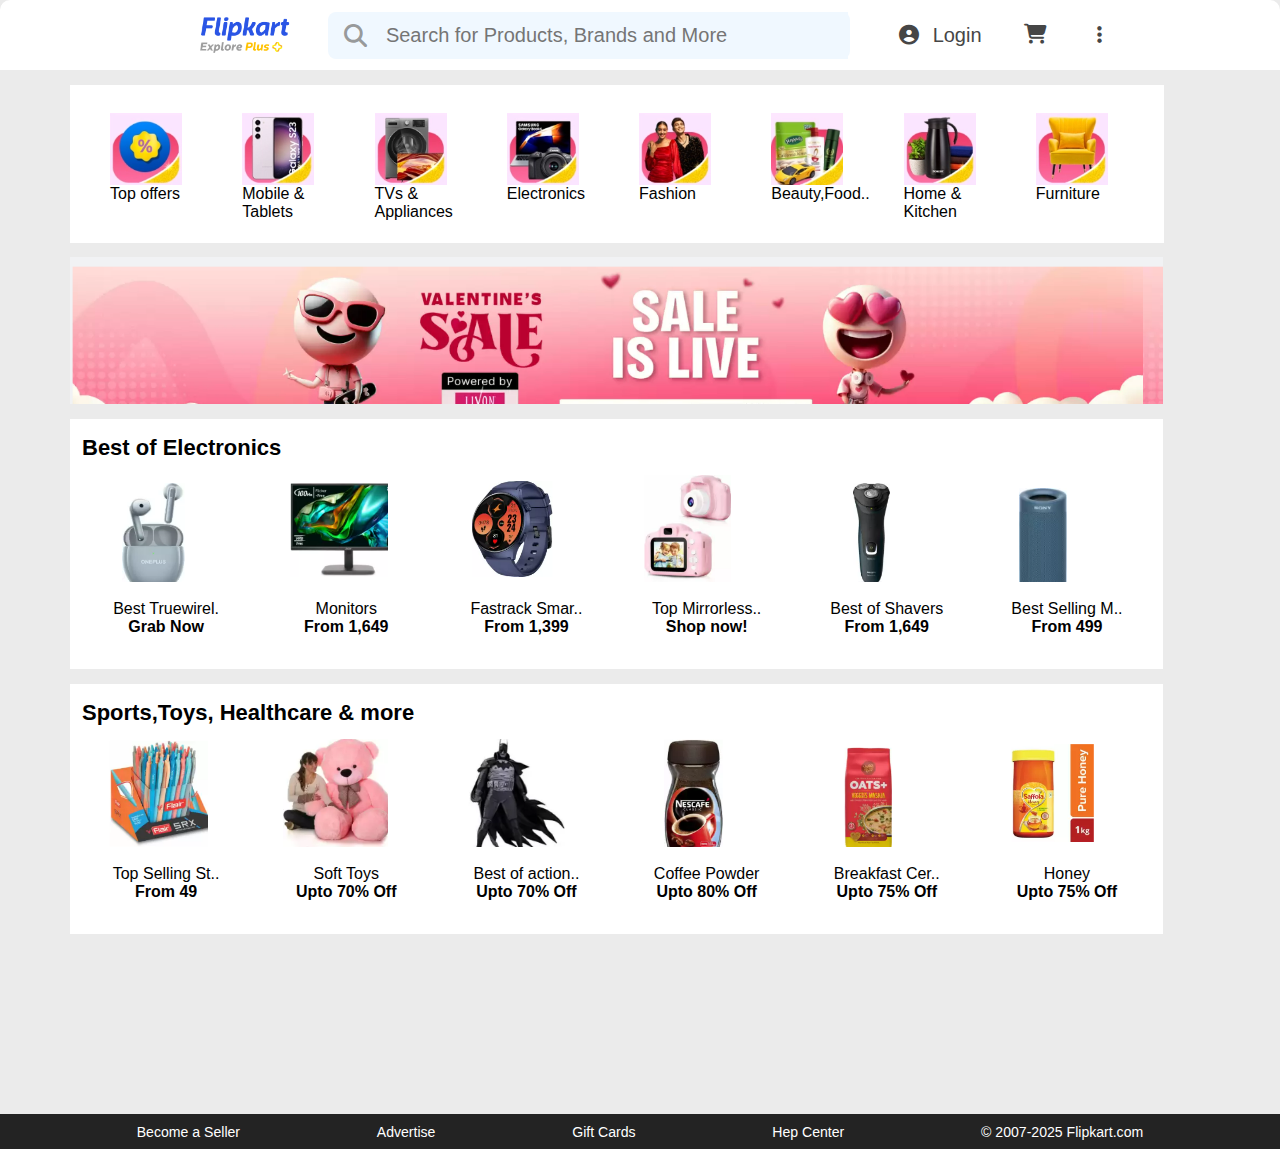
<file: index.html>
<!DOCTYPE html>
<html lang="en">
<head>
    <meta charset="UTF-8">
    <meta name="viewport" content="width=device-width, initial-scale=1.0">
    <title>Online Shopping Site for Mobiles,</title>
    <link rel="stylesheet" href="https://cdnjs.cloudflare.com/ajax/libs/font-awesome/6.7.2/css/all.min.css" integrity="sha512-Evv84Mr4kqVGRNSgIGL/F/aIDqQb7xQ2vcrdIwxfjThSH8CSR7PBEakCr51Ck+w+/U6swU2Im1vVX0SVk9ABhg==" crossorigin="anonymous" referrerpolicy="no-referrer" />
    <link rel="stylesheet" href="style.css">
</head>
<body>
        <div class="navbar">
            <header>
            <div class="nav-logo"></div>
            <div class="nav-content">
            <div class="search-icon">
           <i class="fa-solid fa-magnifying-glass"></i>
           </div>
            <input placeholder="Search for Products, Brands and More" class="nav-search">
            </div>
            <div class="nav-info">
            <div class="nav-login">
            <i class="fa-solid fa-circle-user"></i>
                <span>Login</span>
            </div>
            <div class="add-icon"><i class="fa-solid fa-cart-shopping"></i>
             </div>
            <div class="nav-dot"><i class="fa-solid fa-ellipsis-vertical"></i></div>
            </div>
            </header>
            </div>
         <div class="shop-section">
          <div  class="box-content">
        <div class="box1 box" style="background-image: url('h1.webp');"></div>
        <p>Top offers</p></div>
        <div  class="box-content">
        <div class="box2 box" style="background-image: url('h2.webp');"></div>
        <p>Mobile & Tablets</p></div>
        <div class="box-content">
        <div class="box3 box" style="background-image: url('h3.webp');"></div>
        <p>TVs & Appliances</p></div>
        <div class="box-content">
        <div class="box4 box"style="background-image: url('h4.webp');"></div>
        <p>Electronics</p></div>
        <div class="box-content">
        <div class="box5 box"style="background-image: url('h5.webp');"></div>
        <p>Fashion</p>
        </div>
        <div class="box-content">
        <div class="box6 box" style="background-image: url('h6.webp');"></div>
        <p>Beauty,Food..</p></div>
        <div class="box-content">
        <div class="box7 box"style="background-image: url('h9.webp');"></div>
        <p>Home & Kitchen</p></div>
        <div class="box-content">
        <div class="box8 box"style="background-image: url('h8.webp');"></div>
        <p>Furniture</p></div>
    </div>
    <div class="hero-section">
        <div class="image"></div>
    </div>
    </div>
    <div class="section">
        <div class="sec-1">Best of Electronics</div>
        <div class="sec-2">
        <div class="b-content">
            <div class="b1 bx" style="background-image: url('n1.png');"></div>
            Best Truewirel.
           <p> Grab Now</p>
        </div>
        <div class="b-content">
        <div class="b2 bx" style="background-image: url('n9.png');"></div>
           Monitors
        <p>From 1,649</p>
        </div>
        <div class="b-content">
        <div class="b3 bx" style="background-image: url('n4.png');"></div>
        Fastrack Smar..
        <p>From 1,399</p>
        </div>
        <div class="b-content">
        <div class="b4 bx" style="background-image: url('n7.png');"></div>
        Top Mirrorless..
        <p>Shop now!</p>
        </div>
        <div class="b-content">
        <div class="b5 bx" style="background-image: url('n8.png');"></div>
        Best of Shavers
        <p>From 1,649</p>
        </div>
        <div class="b-content">
        <div class="b6 bx" style="background-image: url('n5.png');"></div>
        Best Selling M..  
        <p>From 499</p>
        </div>
        </div>
        </div>
        <div class="section">
        <div class="sec-1 ">Sports,Toys, Healthcare & more</div>
            <div class="sec-2">
            <div class="b-content">
                <div class="b1 bx" style="background-image: url('s1.png');"></div>
                Top Selling St..
               <p> From 49</p>
            </div>
            <div class="b-content">
            <div class="b2 bx" style="background-image: url('s2.png');"></div>
               Soft Toys
            <p>Upto 70% Off</p>
            </div>
            <div class="b-content">
            <div class="b3 bx" style="background-image: url('s7.png');"></div>
            Best of action..
            <p>Upto 70% Off</p>
            </div>
            <div class="b-content">
            <div class="b4 bx" style="background-image: url('s4.png');"></div>
            Coffee Powder
            <p>Upto 80% Off</p>
            </div>
            <div class="b-content">
            <div class="b5 bx" style="background-image: url('s5.png');"></div>
            Breakfast Cer..
            <p>Upto 75% Off</p>
            </div>
            <div class="b-content">
            <div class="b6 bx" style="background-image: url('s6.png');"></div>
            Honey  
            <p>Upto 75% Off</p>
        </div>
        </div>
    </div>
    <div class="foot-panel">
        <a>Become a Seller</a>
        <a>Advertise</a>
        <a>Gift Cards</a>
        <a>Hep Center</a>
        <a>© 2007-2025 Flipkart.com</a>
    </div>

</body>
</html>
</file>
<file: style.css>
* {
    margin: 0;
    border: border-box;
    font-family : arial;
}
body {
    background-color: rgba(208, 207, 207, 0.417);
}
.navbar {
    height: 70px;
    width: 100%;
    display: flex;
    flex-direction: row;
    justify-content: space-evenly;
    align-items: center;
    background-color: white;
    border-top-left-radius: 10px;
    border-top-right-radius: 10px;
}
header {
    height: 46px;
    width: 996px;
    background-color: white;
    display: flex;
    align-items: center;
    justify-content: space-evenly;
    flex-direction: row;
    padding: 12px;
}
.nav-logo {
    height : 57px;
    width: 160px;
    background-image: url("kart.png");
    background-size: cover;
}
.nav-content {
    background-color: aliceblue;
    display: flex;
    flex-direction: row;
    justify-content: space-evenly;
    align-items: center;
    border-radius: 8px;
    height: 43px;
    width: 512px;
    padding: 2px;
    padding-left: 8px;
}
.search-icon {
    height: 43px;
    width: 45px;
    display: flex;
    align-items: center;
    color: rgba(128,128,128,0.8);
    padding-left: 8px;
    font-size: 23px;
}
.nav-search {
    height: 43px;
    width: 100%;
    font-size: 20px;
    border: none;
    background-color: aliceblue;
    padding: 2px;
}
.nav-info {
    height: 41px;
    width: 263px;
    display: flex;
    flex-direction: row;
    justify-content: space-evenly;
    align-items: center;
    font-size: 20px;
}
.nav-login {
    height: 41px;
    width: 110px;
    display: flex;
    flex-direction: row;
    justify-content: space-evenly;
    padding: 5px;
    align-items: center;
    color: rgb(70, 70, 70);
}
.add-icon {
    height: 24px;
    width: 44px;
    padding-left: 6px;
    padding-right: 6px; 
    color: rgb(70, 70, 70)
}
.nav-dot {
    padding: 8px;
    color: rgb(70, 70, 70);
    padding: 5px;
}
.shop-section {
    display: flex;
    flex-direction: row;
    justify-content: space-evenly;
    height: 134px;
    width: 1058px;
    background-color: white;
    margin-top: 15px;
    margin-right: 40px;
    margin-left: 70px;
    margin-bottom: 14px;
    padding: 12px;
    padding-left: 24px;
}
.box-content{
    padding: 16px;
    height: 100px;
    width : 130px;
}
.box {
    height: 72px;
    width: 72px;
    
    background-size: cover; 
}
p {
    font-size: 16px;
    font-weight: 200;
}
.hero-section {
    height: 147px;
    width: 1093px;
    margin-left: 70px;
    background-color: white;
}
.image {
    background-image: url("new.png");
    background-size: cover;
    height: 147px;
    width: 100%;
}
.hero-section,.shop-section,header:hover {
    cursor: pointer;
}
.sec-1 {
    height: 30px;
    font-size: 22px;
    font-weight: 580;
    padding: 16px 12px;
    margin-top: 15px;
    width: 100%;
}
.sec-2 {
    height: 150px;
    display: flex;
    justify-content: space-evenly;
    align-items: center;
    padding: 0px 6px 12px;
    background-color: white;
}
.section {
    height: 250px;
    width: 1093px;
    background-color: white;
    margin-left: 70px;
    margin-top: 15px;
    flex-wrap: wrap;
    margin-bottom: 15px;
}
.b-content {
    height: 200px;
    width: 172px;
    padding: 12px 24px;
    text-align: center;
}
.b-content p {
    text-align: center;
    font-weight: 600;
}
.bx {
    height: 108px;
    width: 108px;
    background-size: cover;
    margin: 18px 0px 18px 0px; 
}
.foot-panel {
    background-color: rgba(0,0,0,0.85);
    height: 35px;
    width: 100%;
    margin-top: 180px;
    color: white;
    display: flex;
    justify-content: space-evenly;
    align-items: center;
    font-size: 0.88rem;
}
</file>
